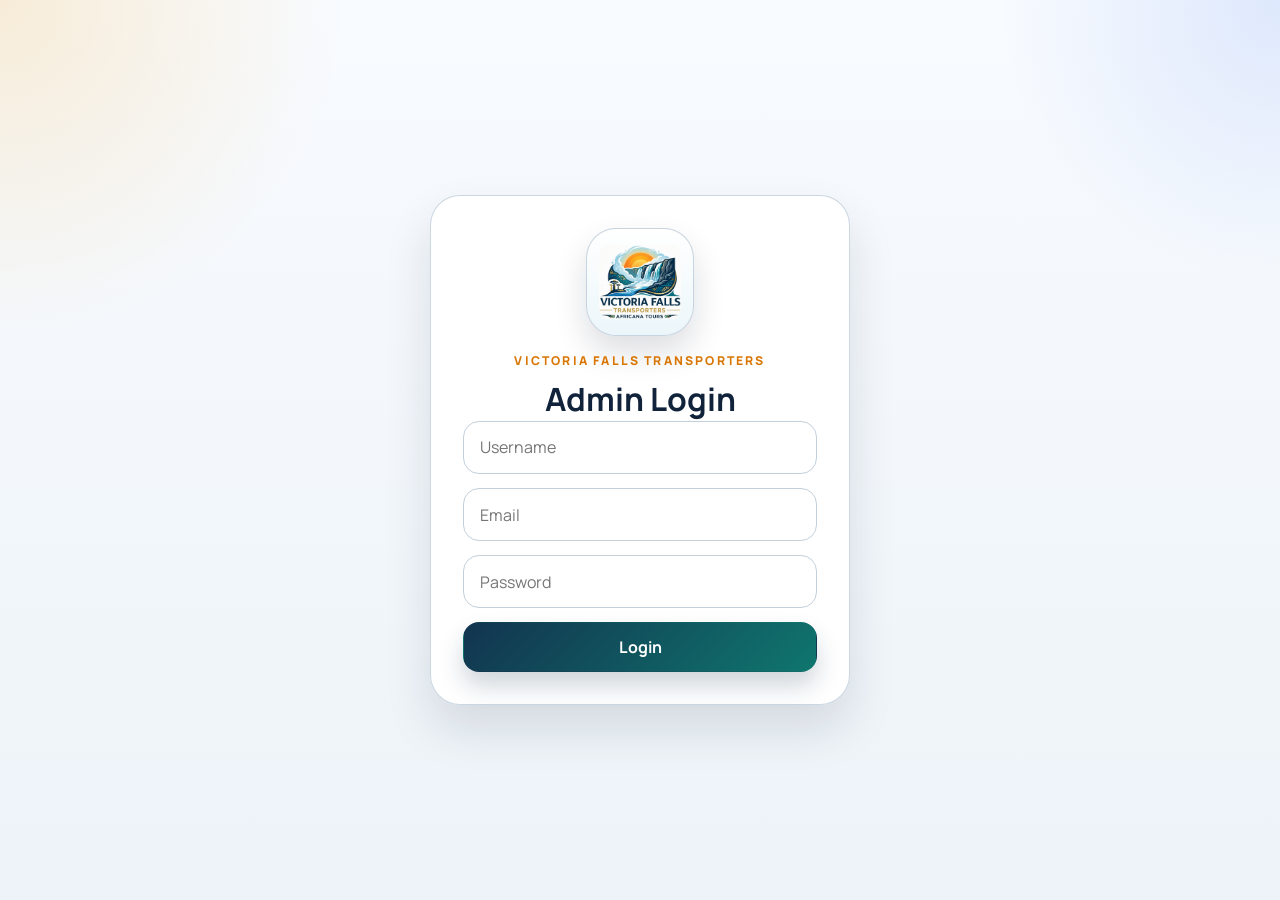
<file: index.html>
<!DOCTYPE html>
<html lang="en">
<head>
  <meta charset="UTF-8">
  <meta name="viewport" content="width=device-width, initial-scale=1.0">
  <title>Admin Login</title>
  <link rel="preconnect" href="https://fonts.googleapis.com">
  <link rel="preconnect" href="https://fonts.gstatic.com" crossorigin>
  <link href="https://fonts.googleapis.com/css2?family=Manrope:wght@400;500;600;700;800&display=swap" rel="stylesheet">
  <link rel="stylesheet" href="./css/style.css">
</head>
<body class="admin-auth-page">

<main class="auth-card">
  <img src="images/logo.png" alt="Victoria Falls Transporters logo" class="auth-logo">
  <p class="auth-kicker">Victoria Falls Transporters</p>
  <h2>Admin Login</h2>
  

  <form id="loginForm" class="auth-form">
    <input id="username" placeholder="Username" required>
    <input id="email" type="email" placeholder="Email" required>
    <input id="password" type="password" placeholder="Password" required>
    <button type="submit" class="auth-submit">Login</button>
  </form>
</main>

<script src="admin-login.js"></script>

</body>
</html>
</file>
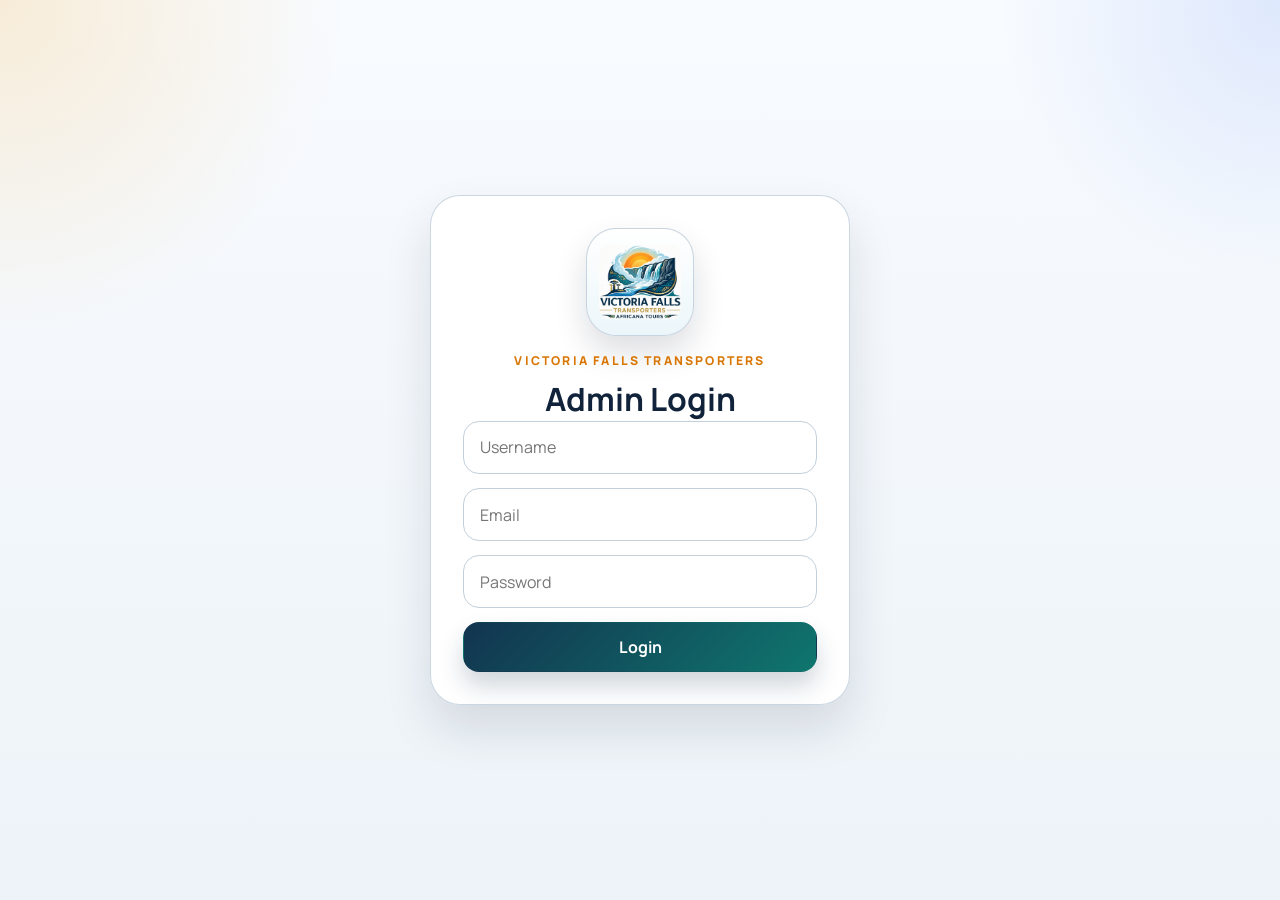
<file: admin-dashboard.html>
<!DOCTYPE html>
<html lang="en">
<head>
<meta charset="UTF-8" />
<meta name="viewport" content="width=device-width, initial-scale=1.0" />
<title>Admin Dashboard | Victoria Falls Transporters</title>


<link rel="preconnect" href="https://fonts.googleapis.com">
<link rel="preconnect" href="https://fonts.gstatic.com" crossorigin>
<link href="https://fonts.googleapis.com/css2?family=Manrope:wght@400;500;600;700;800&display=swap" rel="stylesheet">

<link rel="stylesheet" href="./css/style.css">
</head>

<body class="admin-dashboard-page">

<header class="admin-header">
  <div class="admin-header-inner">
    <div class="admin-brand">
      <img src="images/logo.png" alt="Victoria Falls Transporters logo" class="admin-logo">
      <div class="admin-brand-copy">
        <p class="admin-kicker">Victoria Falls Transporters</p>
        <h1>Booking Management Dashboard</h1>
      </div>
    </div>
    <div class="admin-actions">
      <button class="admin-btn-secondary" type="button" onclick="goToEnquiryDashboard()">Enquiry Dashboard</button>
      <button class="admin-btn" type="button" onclick="goToAdminSetup()">Add Admin</button>
      <button class="admin-btn-danger" type="button" onclick="logout()">Logout</button>
    </div>
  </div>
</header>

<main class="dashboard-container">
  <section class="dashboard-intro">
    <h2>Booking overview</h2>
  </section>

  <section class="dashboard-panel">
    <div class="table-shell">
      <table class="admin-table">
        <thead>
          <tr>
            <th>Ref</th>
            <th>Name</th>
            <th>Email</th>
            <th>Arrival Date</th>
            <th>Total</th>
            <th>Actions</th>
          </tr>
        </thead>
        <tbody id="bookingTable"></tbody>
      </table>
    </div>
  </section>
</main>

<script>
const API_BASE =
  window.location.hostname === "localhost" ||
  window.location.hostname === "127.0.0.1"
    ? "http://localhost:5000"
    : "https://vft-backend.onrender.com";

const token = localStorage.getItem("adminToken");

if (!token) {
  window.location.href = "index.html";
}

/* Logout ONLY on real auth failure */
function handleAuth(res) {
  if (res.status === 401 || res.status === 403) {
    localStorage.removeItem("adminToken");
    alert("Session expired. Please login again.");
    window.location.href = "index.html";
    throw new Error("AUTH_EXPIRED");
  }
  return res;
}

let bookings = [];

function formatArrivalDate(arrivalDate) {
  if (!arrivalDate) {
    return "Not provided";
  }

  const parsedDate = new Date(arrivalDate);
  if (Number.isNaN(parsedDate.getTime())) {
    return arrivalDate;
  }

  return parsedDate.toLocaleDateString("en-GB", {
    day: "2-digit",
    month: "short",
    year: "numeric"
  });
}

fetch(`${API_BASE}/api/admin/bookings`, {
  headers: { Authorization: `Bearer ${token}` }
})
.then(handleAuth)
.then(async res => {
  const data = await res.json().catch(() => ([]));
  if (!res.ok) {
    throw new Error(data.message || "Failed to fetch bookings");
  }
  return data;
})
.then(data => {
  bookings = data;
  renderTable();
})
.catch(err => {
  if (err.message !== "AUTH_EXPIRED") {
    alert(err.message || "Failed to fetch bookings");
  }
});

function renderTable() {
  const table = document.getElementById("bookingTable");
  table.innerHTML = "";

  if (!bookings.length) {
    table.innerHTML = `
      <tr>
        <td colspan="6" style="text-align:center; padding:1rem;">No bookings found</td>
      </tr>`;
    return;
  }

  bookings.forEach(b => {
    table.innerHTML += `
      <tr>
        <td>${b.bookingRef}</td>
        <td>${b.name}</td>
        <td>${b.email}</td>
        <td>${formatArrivalDate(b.arrivalDate)}</td>
        <td>$${b.totalPrice}</td>
        <td class="actions">
          <button class="view-btn" onclick="viewBookingServices('${b._id}')">View</button>
          <button class="print" onclick="printReceipt('${b._id}')">Print</button>
          <button class="delete" onclick="deleteBooking('${b._id}')">Delete</button>
        </td>
      </tr>`;
  });
}

function viewBookingServices(id) {
  const booking = bookings.find(item => item._id === id);
  if (!booking) {
    alert("Booking not found.");
    return;
  }

  const services = Array.isArray(booking.services) && booking.services.length
    ? booking.services.map((s, i) =>
        `${i + 1}. ${s?.name || "Unnamed service"} - $${s?.price ?? 0}`
      ).join("\n")
    : "No services recorded.";

  alert(`
Booking Ref: ${booking.bookingRef}
Customer: ${booking.name}
Email: ${booking.email}
Arrival Date: ${formatArrivalDate(booking.arrivalDate)}
Total: $${booking.totalPrice}

Selected Services:
${services}
`);
}

function printReceipt(id) {
  fetch(`${API_BASE}/api/admin/bookings/${id}/receipt`, {
    headers: { Authorization: `Bearer ${token}` }
  })
  .then(handleAuth)
  .then(res => {
    if (!res.ok) throw new Error("Failed to generate PDF");
    return res.blob();
  })
  .then(blob => {
    const url = URL.createObjectURL(blob);
    const a = document.createElement("a");
    a.href = url;
    a.download = `receipt-${id}.pdf`;
    document.body.appendChild(a);
    a.click();
    a.remove();
    URL.revokeObjectURL(url);
  })
  .catch(err => alert(err.message));
}

function deleteBooking(id) {
  fetch(`${API_BASE}/api/admin/bookings/${id}`, {
    method: "DELETE",
    headers: { Authorization: `Bearer ${token}` }
  })
  .then(handleAuth)
  .then(res => res.json())
  .then(() => {
    bookings = bookings.filter(b => b._id !== id);
    renderTable();
  })
  .catch(err => {
    if (err.message !== "AUTH_EXPIRED") {
      alert(err.message || "Failed to delete booking");
    }
  });
}

function goToAdminSetup() {
  window.location.href = "admin-setup.html";
}

function goToEnquiryDashboard() {
  window.location.href = "enquiry-dashboard.html";
}

function logout() {
  localStorage.removeItem("adminToken");
  window.location.href = "index.html";
}
</script>

</body>
</html>
</file>
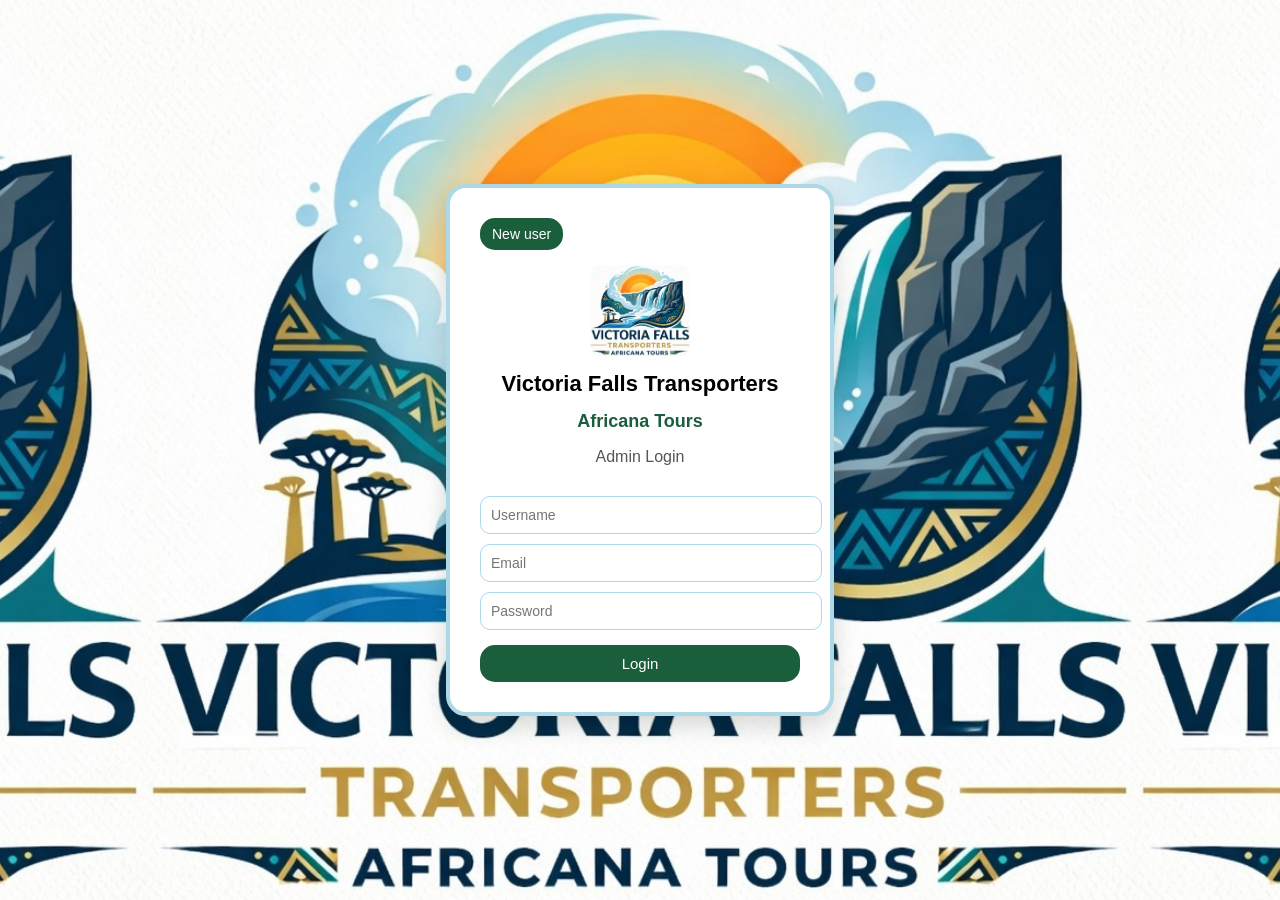
<file: admin-login.html>
<!DOCTYPE html>
<html lang="en">
<head>
  <meta charset="UTF-8">
  <title>Admin Login | Victoria Falls Transporters</title>
  <meta name="viewport" content="width=device-width, initial-scale=1.0">

  <style>
    body {
      font-family: Arial, sans-serif;
      background-image: url("images/logo.png");
      background-size: contain;
      background-repeat: repeat-x;
      background-position: center;
      display: flex;
      justify-content: center;
      align-items: center;
      height: 100vh;
      margin: 0;
    }

    .login-box {
      background: #ffffff;
      border: 4px solid lightblue;
      padding: 30px;
      width: 320px;
      border-radius: 20px;
      box-shadow: 0 10px 25px rgba(0, 0, 0, 0.15);
    }

    img {
      width: 100px;
      display: block;
      margin: 0 auto 15px;
      border-radius: 10px;
    }

    h1 {
      text-align: center;
      font-size: 22px;
      margin-bottom: 4px;
    }

    h2 {
      text-align: center;
      font-size: 18px;
      margin-bottom: 10px;
      color: #1b5e3c;
    }

    p {
      text-align: center;
      color: #555;
      margin-bottom: 20px;
    }

    input {
      width: 100%;
      padding: 10px;
      margin-top: 10px;
      border: 1px solid lightblue;
      border-radius: 10px;
      font-size: 14px;
    }

    button {
      width: 100%;
      padding: 10px;
      margin-top: 15px;
      background: #1b5e3c;
      color: white;
      border: none;
      cursor: pointer;
      border-radius: 15px;
      font-size: 15px;
    }

    button:hover {
      background: #15442b;
    }
    .btn2 {
      display: inline-block;
      margin-bottom: 15px;
      padding: 8px 12px;
      background: #1b5e3c;
      color: white;
      text-decoration: none;
      border-radius: 15px;
      font-size: 14px;
    }
  </style>
</head>

<body>

  <div class="login-box">
    <a href="admin-setup.html" class="btn2">New user</a>
    <img src="images/logo.png" alt="Victoria Falls Africana Tours logo">

    <h1>Victoria Falls Transporters</h1>
    <h2>Africana Tours</h2>
    <p>Admin Login</p>

    <form id="loginForm">
      <input type="text" id="username" placeholder="Username" required>
      <input type="email" id="email" placeholder="Email" required>
      <input type="password" id="password" placeholder="Password" required>
      <button type="submit">Login</button>
    </form>
  </div>

 <script>
  const form = document.getElementById("loginForm");

  form.addEventListener("submit", async (e) => {
    e.preventDefault();

    const username = document.getElementById("username").value.trim();
    const email = document.getElementById("email").value.trim().toLowerCase();
    const password = document.getElementById("password").value;

    try {
      const res = await fetch(
        "https://vft-backend.onrender.com/api/admin/login",
        {
          method: "POST",
          headers: { "Content-Type": "application/json" },
          body: JSON.stringify({ username, email, password })
        }
      );

      const data = await res.json();

      if (!res.ok) {
        alert(data.message || "Login failed");
        return;
      }

      localStorage.setItem("adminToken", data.token);
      window.location.href = "admin-dashboard.html";

    } catch (err) {
      alert("Cannot connect to server");
      console.error(err);
    }
  });
</script>

</body>
</html>
</file>
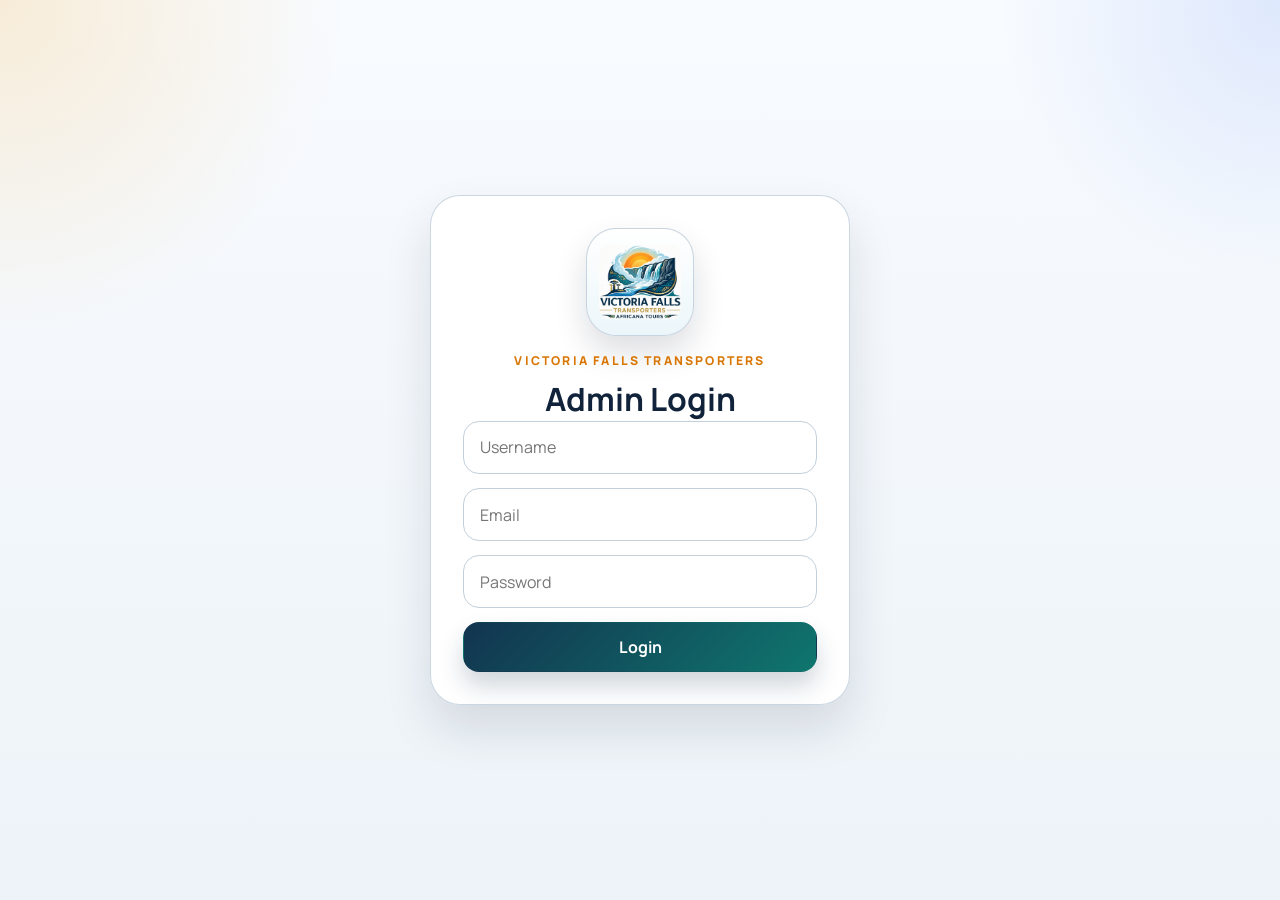
<file: admin-setup.html>
<!DOCTYPE html>
<html lang="en">
<head>
<meta charset="UTF-8">
<meta name="viewport" content="width=device-width, initial-scale=1.0">
<title>Admin Setup</title>
<link rel="preconnect" href="https://fonts.googleapis.com">
<link rel="preconnect" href="https://fonts.gstatic.com" crossorigin>
<link href="https://fonts.googleapis.com/css2?family=Manrope:wght@400;500;600;700;800&display=swap" rel="stylesheet">
<link rel="stylesheet" href="./css/style.css">
</head>

<body class="admin-auth-page">

<main class="auth-card">
  <img src="images/logo.png" alt="Victoria Falls Transporters logo" class="auth-logo">
  <p class="auth-kicker">Victoria Falls Transporters</p>
  <h2>Initial Admin Setup</h2>
 
  <form id="setupForm" class="auth-form">
    <input type="text" id="username" placeholder="Username" required>
    <input type="email" id="email" placeholder="Email" required>
    <input type="password" id="password" placeholder="Password" required>
    <button class="auth-submit">Create Admin</button>
  </form>
</main>

<script>
const API_BASE_URL = window.location.hostname === "localhost"
  || window.location.hostname === "127.0.0.1"
  ? "http://localhost:5000"
  : "https://vft-backend.onrender.com";
const token = localStorage.getItem("adminToken");
if (!token) {
  alert("Unauthorized");
  window.location.href = "index.html";
}

document.getElementById("setupForm").addEventListener("submit", async e => {
  e.preventDefault();

  const res = await fetch(
    `${API_BASE_URL}/api/admin/setup`,
    {
      method: "POST",
      headers: { "Content-Type": "application/json" },
      body: JSON.stringify({
        username: username.value,
        email: email.value,
        password: password.value
      })
    }
  );

  const data = await res.json();

  if (!res.ok) {
    alert(data.message);
    return;
  }

  alert("Admin created successfully");
  window.location.href = "index.html";
});
</script>

</body>
</html>
</file>
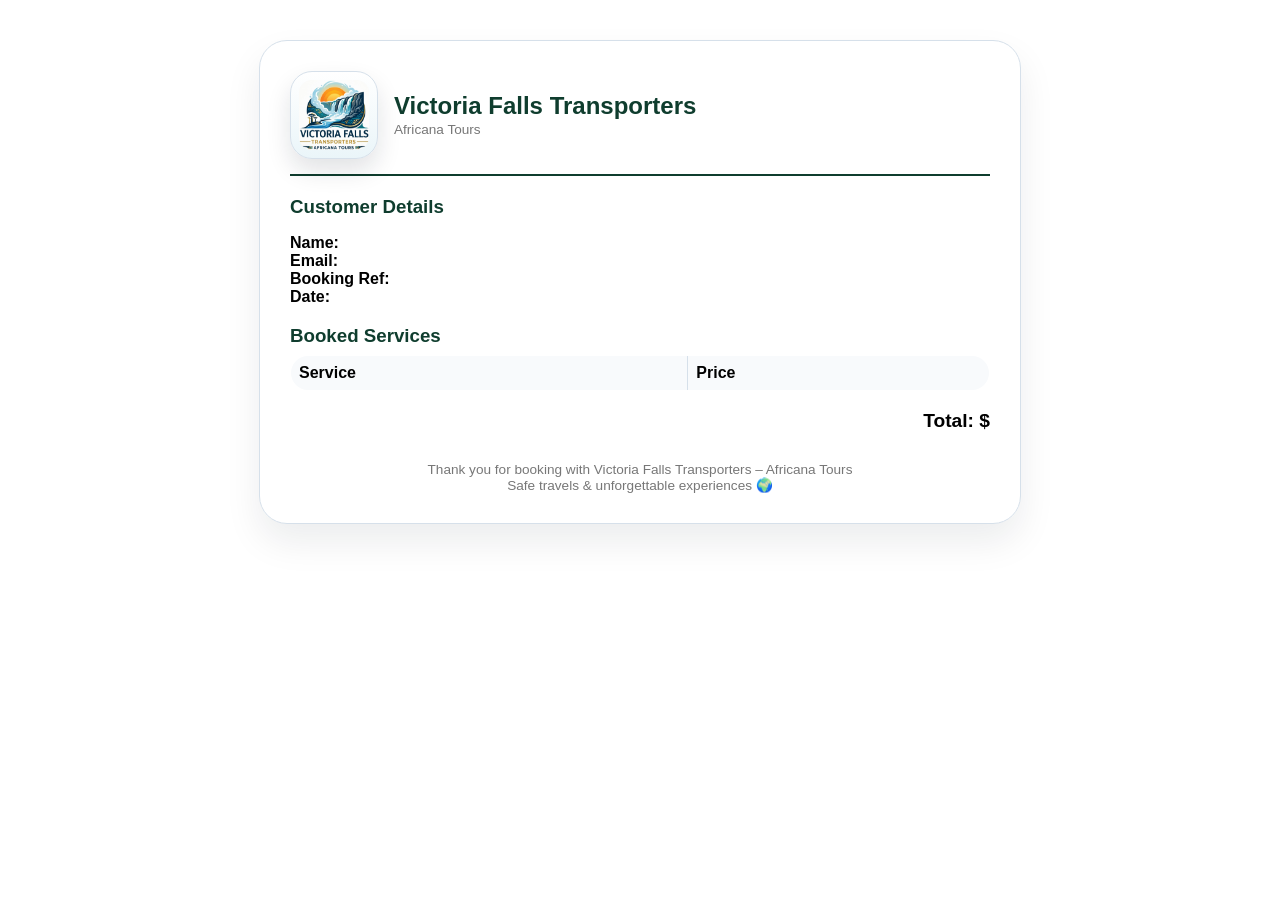
<file: Booking Receipt.html>
<!DOCTYPE html>
<html lang="en">
<head>
<meta charset="UTF-8">
<title>Booking Receipt</title>

<style>
body {
  font-family: Arial, sans-serif;
  margin: 0;
  padding: 40px;
  background: white;
}

.receipt {
  max-width: 700px;
  margin: auto;
  border: 1px solid #d6e0ea;
  border-radius: 28px;
  padding: 30px;
  box-shadow: 0 18px 36px rgba(15, 23, 42, 0.08);
}

.header {
  display: flex;
  align-items: center;
  gap: 16px;
  border-bottom: 2px solid #0f3d2e;
  padding-bottom: 15px;
  margin-bottom: 20px;
}

.logo {
  width: 70px;
  height: 70px;
  border-radius: 22px;
  background: linear-gradient(180deg, rgba(255, 255, 255, 0.98) 0%, rgba(234, 245, 249, 0.98) 100%);
  padding: 8px;
  border: 1px solid #d6e0ea;
  box-shadow: 0 12px 24px rgba(15, 23, 42, 0.12);
}

.company h2 {
  margin: 0;
  color: #0f3d2e;
}

.company span {
  font-size: 0.85rem;
  color: #777;
}

.section {
  margin-bottom: 18px;
}

.section h3 {
  margin-bottom: 8px;
  color: #0f3d2e;
}

table {
  width: 100%;
  border-collapse: collapse;
  border: 1px solid #d6e0ea;
  border-radius: 18px;
  overflow: hidden;
}

th, td {
  padding: 8px;
  border: 1px solid #d6e0ea;
  text-align: left;
}

th {
  background: #f8fafc;
}

.total {
  text-align: right;
  font-size: 1.2rem;
  font-weight: bold;
}

.footer {
  margin-top: 30px;
  text-align: center;
  font-size: 0.85rem;
  color: #777;
}

@media print {
  body {
    padding: 0;
  }
}
</style>
</head>

<body>

<div class="receipt">
  <div class="header">
    <img src="images/logo.png" class="logo">
    <div class="company">
      <h2>Victoria Falls Transporters</h2>
      <span>Africana Tours</span>
    </div>
  </div>

  <div class="section">
    <h3>Customer Details</h3>
    <p>
      <strong>Name:</strong> <span id="name"></span><br>
      <strong>Email:</strong> <span id="email"></span><br>
      <strong>Booking Ref:</strong> <span id="ref"></span><br>
      <strong>Date:</strong> <span id="date"></span>
    </p>
  </div>

  <div class="section">
    <h3>Booked Services</h3>
    <table>
      <thead>
        <tr>
          <th>Service</th>
          <th>Price</th>
        </tr>
      </thead>
      <tbody id="services"></tbody>
    </table>
  </div>

  <p class="total">Total: $<span id="total"></span></p>

  <div class="footer">
    Thank you for booking with Victoria Falls Transporters – Africana Tours<br>
    Safe travels & unforgettable experiences 🌍
  </div>
</div>

<script>
const API_BASE_URL = window.location.hostname === "localhost"
  || window.location.hostname === "127.0.0.1"
  ? "http://localhost:5000"
  : "https://vft-backend.onrender.com";
const params = new URLSearchParams(window.location.search);
const id = params.get("id");

fetch(`${API_BASE_URL}/api/admin/bookings/${id}`)
.then(res => res.json())
.then(b => {
  document.getElementById("name").textContent = b.name;
  document.getElementById("email").textContent = b.email;
  document.getElementById("ref").textContent = b.bookingRef;
  document.getElementById("date").textContent =
    new Date(b.createdAt).toLocaleDateString();

  document.getElementById("total").textContent = b.totalPrice;

  const services = document.getElementById("services");
  b.services.forEach(s => {
    services.innerHTML += `
      <tr>
        <td>${s.name}</td>
        <td>$${s.price}</td>
      </tr>`;
  });

  window.print();
});
</script>

</body>
</html>
</file>
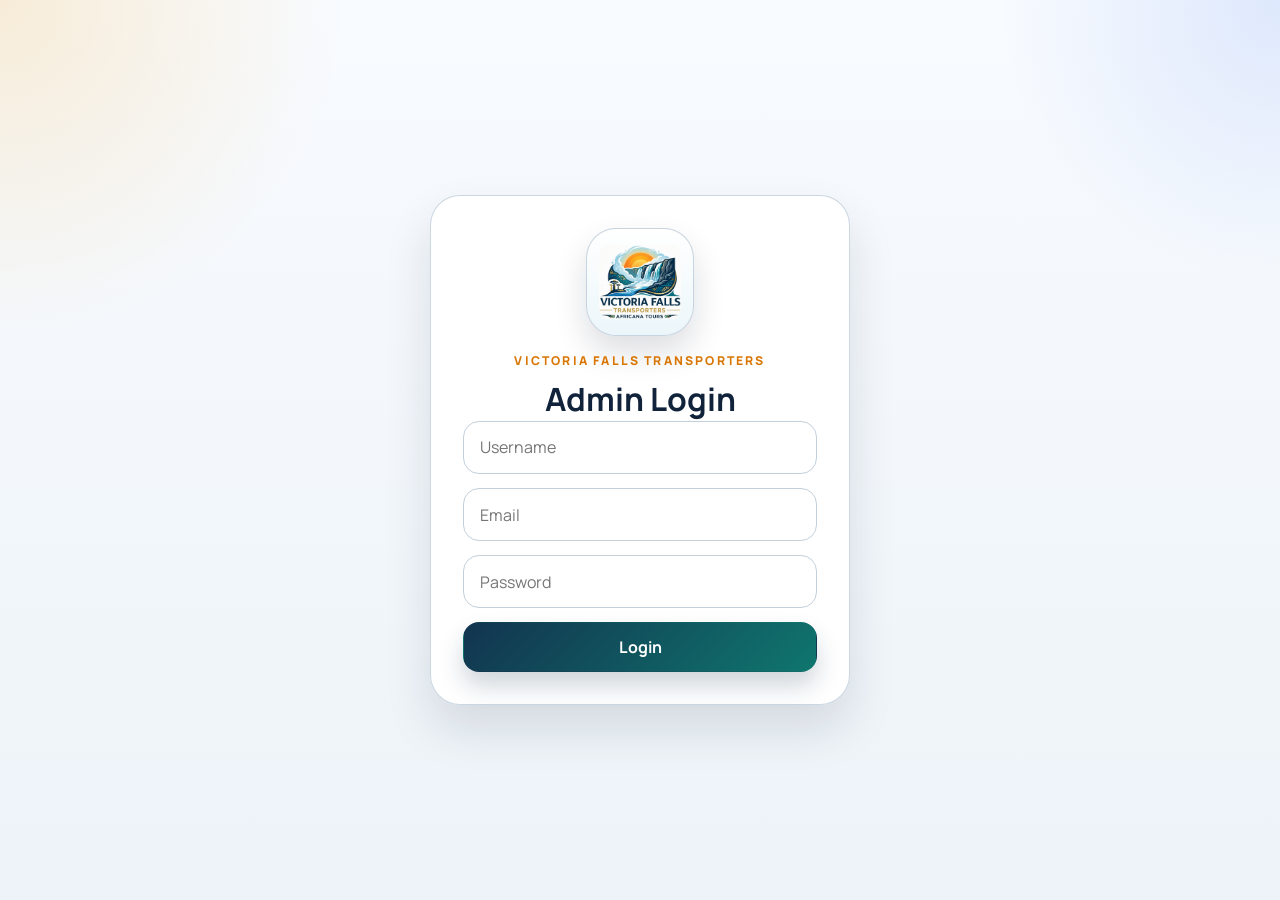
<file: enquiry-dashboard.html>
<!DOCTYPE html>
<html lang="en">
<head>
  <meta charset="UTF-8" />
  <meta name="viewport" content="width=device-width, initial-scale=1.0"/>
  <title>Enquiry Dashboard | Victoria Falls Transporters</title>
  <link rel="preconnect" href="https://fonts.googleapis.com">
  <link rel="preconnect" href="https://fonts.gstatic.com" crossorigin>
  <link href="https://fonts.googleapis.com/css2?family=Manrope:wght@400;500;600;700;800&display=swap" rel="stylesheet">
  <link rel="stylesheet" href="./css/style.css">
</head>
<body class="admin-dashboard-page">

<header class="admin-header">
  <div class="admin-header-inner">
    <div class="admin-brand">
      <img src="images/logo.png" alt="Victoria Falls Transporters logo" class="admin-logo">
      <div class="admin-brand-copy">
        <p class="admin-kicker">Victoria Falls Transporters</p>
        <h1>Accommodation Enquiries Dashboard</h1>
      </div>
    </div>
    <div class="admin-actions">
      <button class="admin-btn-secondary" type="button" onclick="window.location.href='admin-dashboard.html'">Back to Admin Dashboard</button>
    </div>
  </div>
</header>

<main class="dashboard-container">
  <section class="dashboard-intro">
    <h2>Enquiry overview</h2>
  </section>

  <section class="stats">
    <div class="stat-card">
      <h3>Total Enquiries</h3>
      <p id="totalEnquiries">0</p>
    </div>
    <div class="stat-card">
      <h3>New</h3>
      <p id="newEnquiries">0</p>
    </div>
    <div class="stat-card">
      <h3>Confirmed</h3>
      <p id="confirmedEnquiries">0</p>
    </div>
    <div class="stat-card">
      <h3>Pending</h3>
      <p id="pendingEnquiries">0</p>
    </div>
  </section>

  <section class="dashboard-panel">
    <div class="filter-bar">
      <input type="text" id="searchInput" placeholder="Search name, email, phone" />
      <select id="statusFilter">
        <option value="">All Status</option>
        <option value="new">New</option>
        <option value="contacted">Contacted</option>
        <option value="confirmed">Confirmed</option>
        <option value="cancelled">Cancelled</option>
      </select>
    </div>

    <div class="table-shell">
      <table class="admin-table">
        <thead>
          <tr>
            <th>Name</th>
            <th>Email</th>
            <th>Room</th>
            <th>Check-in</th>
            <th>Check-out</th>
            <th>Status</th>
            <th>Actions</th>
          </tr>
        </thead>
        <tbody id="enquiryTable">
          <!-- JS will inject rows here -->
        </tbody>
      </table>
    </div>
  </section>

</main>

<script src="./js/enquiries.js"></script>
</body>
</html>
</file>
<file: css/style.css>
:root {
  --admin-bg-top: #f8fbff;
  --admin-bg-bottom: #edf3f8;
  --admin-ink: #10233b;
  --admin-muted: #5a6f86;
  --admin-line: #d6e0ea;
  --admin-line-strong: #c2d0dc;
  --admin-card: rgba(255, 255, 255, 0.96);
  --admin-shadow: 0 18px 40px rgba(15, 23, 42, 0.08);
  --admin-shadow-strong: 0 24px 48px rgba(15, 23, 42, 0.12);
  --admin-brand-start: #0f172a;
  --admin-brand-mid: #12344f;
  --admin-brand-end: #0f766e;
  --admin-accent: #f59e0b;
  --admin-accent-deep: #d97706;
  --admin-success: #166534;
  --admin-danger: #b91c1c;
  --admin-primary: #2563eb;
}

* {
  box-sizing: border-box;
}

body {
  margin: 0;
  min-height: 100vh;
  font-family: "Manrope", Arial, sans-serif;
  color: var(--admin-ink);
  background:
    radial-gradient(circle at top left, rgba(245, 158, 11, 0.16), transparent 22%),
    radial-gradient(circle at top right, rgba(37, 99, 235, 0.12), transparent 18%),
    linear-gradient(180deg, var(--admin-bg-top) 0%, var(--admin-bg-bottom) 100%);
}

img {
  max-width: 100%;
  display: block;
}

button,
input,
select {
  font: inherit;
}

.admin-auth-page {
  display: flex;
  align-items: center;
  justify-content: center;
  padding: 24px;
}

.auth-card {
  width: min(100%, 420px);
  padding: 2rem;
  background: var(--admin-card);
  border: 1px solid rgba(194, 208, 220, 0.85);
  border-radius: 30px;
  box-shadow: var(--admin-shadow-strong);
  backdrop-filter: blur(10px);
}

.auth-logo {
  width: 108px;
  height: 108px;
  margin: 0 auto 1rem;
  object-fit: contain;
  padding: 0.75rem;
  border-radius: 30px;
  background: linear-gradient(180deg, rgba(255, 255, 255, 0.98) 0%, rgba(235, 246, 250, 0.98) 100%);
  border: 1px solid rgba(194, 208, 220, 0.9);
  box-shadow: 0 16px 32px rgba(15, 23, 42, 0.14);
}

.auth-kicker {
  margin: 0 0 0.5rem;
  text-align: center;
  font-size: 0.76rem;
  font-weight: 800;
  letter-spacing: 0.18em;
  text-transform: uppercase;
  color: var(--admin-accent-deep);
}

.auth-card h2 {
  margin: 0;
  text-align: center;
  font-size: 2rem;
  color: var(--admin-ink);
}

.auth-copy {
  margin: 0.7rem 0 1.5rem;
  text-align: center;
  color: var(--admin-muted);
  line-height: 1.7;
}

.auth-form {
  display: grid;
  gap: 0.9rem;
}

.auth-form input {
  width: 100%;
  min-height: 50px;
  padding: 0.9rem 1rem;
  border: 1px solid var(--admin-line-strong);
  border-radius: 16px;
  background: #ffffff;
  color: var(--admin-ink);
}

.auth-form input:focus,
.filter-bar input:focus,
.filter-bar select:focus {
  outline: none;
  border-color: rgba(245, 158, 11, 0.9);
  box-shadow: 0 0 0 4px rgba(245, 158, 11, 0.14);
}

.auth-submit,
.admin-btn,
.admin-btn-secondary,
.admin-btn-danger {
  display: inline-flex;
  align-items: center;
  justify-content: center;
  min-height: 48px;
  padding: 0.8rem 1.2rem;
  border: 1px solid transparent;
  border-radius: 16px;
  cursor: pointer;
  text-decoration: none;
  font-weight: 700;
  transition: transform 0.2s ease, box-shadow 0.2s ease, background-color 0.2s ease;
}

.auth-submit,
.admin-btn {
  color: #ffffff;
  background: linear-gradient(135deg, var(--admin-brand-mid) 0%, var(--admin-brand-end) 100%);
  box-shadow: 0 14px 24px rgba(18, 52, 79, 0.2);
}

.admin-btn-secondary {
  color: var(--admin-ink);
  background: rgba(255, 255, 255, 0.88);
  border-color: var(--admin-line);
}

.admin-btn-danger {
  color: #ffffff;
  background: linear-gradient(135deg, #dc2626 0%, #b91c1c 100%);
  box-shadow: 0 14px 24px rgba(185, 28, 28, 0.18);
}

.auth-submit:hover,
.admin-btn:hover,
.admin-btn-secondary:hover,
.admin-btn-danger:hover {
  transform: translateY(-1px);
}

.admin-dashboard-page {
  background:
    radial-gradient(circle at top left, rgba(245, 158, 11, 0.12), transparent 18%),
    radial-gradient(circle at right, rgba(20, 184, 166, 0.1), transparent 16%),
    linear-gradient(180deg, #f7fafc 0%, #edf4f8 100%);
}

.admin-header {
  background: linear-gradient(135deg, var(--admin-brand-start) 0%, var(--admin-brand-mid) 58%, var(--admin-brand-end) 100%);
  color: #ffffff;
  box-shadow: 0 16px 32px rgba(15, 23, 42, 0.18);
}

.admin-header-inner {
  max-width: 1240px;
  margin: 0 auto;
  padding: 1.2rem 24px;
  display: flex;
  align-items: center;
  justify-content: space-between;
  gap: 1rem;
  flex-wrap: wrap;
}

.admin-brand {
  display: flex;
  align-items: center;
  gap: 1rem;
}

.admin-logo {
  width: 66px;
  height: 66px;
  object-fit: contain;
  padding: 0.45rem;
  border-radius: 22px;
  background: linear-gradient(180deg, rgba(255, 255, 255, 0.98) 0%, rgba(228, 242, 248, 0.95) 100%);
  border: 1px solid rgba(255, 255, 255, 0.34);
  box-shadow: 0 16px 28px rgba(15, 23, 42, 0.18);
}

.admin-brand-copy {
  display: grid;
  gap: 0.2rem;
}

.admin-brand-copy h1 {
  margin: 0;
  font-size: clamp(1.35rem, 2vw, 1.7rem);
}

.admin-brand-copy span {
  color: rgba(226, 232, 240, 0.84);
  font-size: 0.95rem;
}

.admin-kicker {
  margin: 0;
  font-size: 0.75rem;
  font-weight: 800;
  letter-spacing: 0.18em;
  text-transform: uppercase;
  color: #fde68a;
}

.admin-actions {
  display: flex;
  align-items: center;
  gap: 0.75rem;
  flex-wrap: wrap;
}

.dashboard-container {
  max-width: 1240px;
  margin: 0 auto;
  padding: 2rem 24px 3rem;
}

.dashboard-intro,
.dashboard-panel {
  background: var(--admin-card);
  border: 1px solid rgba(214, 224, 234, 0.92);
  border-radius: 28px;
  box-shadow: var(--admin-shadow);
}

.dashboard-intro {
  padding: 1.7rem 1.8rem;
  margin-bottom: 1.5rem;
}

.dashboard-intro h2 {
  margin: 0 0 0.5rem;
  font-size: clamp(1.8rem, 3vw, 2.4rem);
  color: var(--admin-ink);
}

.dashboard-intro p {
  margin: 0;
  color: var(--admin-muted);
  line-height: 1.7;
}

.stats {
  display: grid;
  grid-template-columns: repeat(auto-fit, minmax(200px, 1fr));
  gap: 1rem;
  margin-bottom: 1.5rem;
}

.stat-card {
  padding: 1.45rem;
  background: var(--admin-card);
  border: 1px solid rgba(214, 224, 234, 0.92);
  border-radius: 24px;
  box-shadow: var(--admin-shadow);
}

.stat-card h3 {
  margin: 0;
  font-size: 0.84rem;
  font-weight: 800;
  letter-spacing: 0.12em;
  text-transform: uppercase;
  color: #64748b;
}

.stat-card p {
  margin: 0.7rem 0 0;
  font-size: 2rem;
  font-weight: 800;
  color: var(--admin-ink);
}

.dashboard-panel {
  padding: 1.4rem;
}

.filter-bar {
  display: flex;
  gap: 1rem;
  margin-bottom: 1.2rem;
  flex-wrap: wrap;
}

.filter-bar input,
.filter-bar select {
  min-height: 48px;
  padding: 0.75rem 0.95rem;
  border-radius: 14px;
  border: 1px solid var(--admin-line-strong);
  background: #ffffff;
  color: var(--admin-ink);
}

.filter-bar input {
  min-width: min(320px, 100%);
  flex: 1 1 280px;
}

.filter-bar select {
  min-width: 180px;
}

.table-shell {
  overflow-x: auto;
  border: 1px solid var(--admin-line);
  border-radius: 22px;
  background: #ffffff;
}

table {
  width: 100%;
  border-collapse: collapse;
  background: #ffffff;
}

th,
td {
  padding: 0.95rem 1rem;
  border: 1px solid var(--admin-line);
  text-align: left;
  font-size: 0.9rem;
  vertical-align: top;
  overflow-wrap: anywhere;
}

th {
  background: #f8fafc;
  color: #334155;
  font-size: 0.79rem;
  font-weight: 800;
  letter-spacing: 0.08em;
  text-transform: uppercase;
}

tbody tr:nth-child(even) {
  background: #fbfdff;
}

tbody tr:hover {
  background: #f8fbfd;
}

.status {
  display: inline-flex;
  align-items: center;
  padding: 0.34rem 0.72rem;
  border-radius: 999px;
  font-size: 0.75rem;
  font-weight: 700;
}

.status.new {
  background: #dbeafe;
  color: #1e40af;
}

.status.contacted {
  background: #fef3c7;
  color: #92400e;
}

.status.confirmed {
  background: #dcfce7;
  color: var(--admin-success);
}

.status.cancelled {
  background: #fee2e2;
  color: #991b1b;
}

.status-dropdown {
  min-height: 40px;
  padding: 0.45rem 0.75rem;
  border: 1px solid var(--admin-line-strong);
  border-radius: 12px;
  font-weight: 700;
  background: #ffffff;
  color: var(--admin-ink);
}

.status-dropdown.new {
  background: #eff6ff;
}

.status-dropdown.contacted {
  background: #fffbeb;
}

.status-dropdown.confirmed {
  background: #f0fdf4;
}

.status-dropdown.cancelled {
  background: #fef2f2;
}

.actions {
  display: flex;
  align-items: center;
  gap: 0.5rem;
  flex-wrap: wrap;
}

.actions button {
  display: inline-flex;
  align-items: center;
  justify-content: center;
  min-width: 42px;
  min-height: 42px;
  border: 1px solid transparent;
  border-radius: 12px;
  cursor: pointer;
}

.view-btn,
.print {
  background: #dbeafe;
  color: var(--admin-primary);
}

.email {
  background: #dcfce7;
  color: var(--admin-success);
}

.delete-btn,
.delete {
  background: #fee2e2;
  color: var(--admin-danger);
}

@media (max-width: 768px) {
  .admin-header-inner,
  .admin-brand,
  .admin-actions {
    align-items: stretch;
  }

  .admin-brand {
    width: 100%;
  }

  .admin-actions {
    width: 100%;
  }

  .admin-btn,
  .admin-btn-secondary,
  .admin-btn-danger {
    flex: 1 1 180px;
  }

  .dashboard-container {
    padding: 1.4rem 16px 2rem;
  }

  .dashboard-intro,
  .dashboard-panel,
  .stat-card,
  .auth-card {
    border-radius: 24px;
  }
}

@media (max-width: 560px) {
  .admin-brand {
    flex-direction: column;
    align-items: flex-start;
  }

  .admin-actions,
  .filter-bar,
  .actions {
    flex-direction: column;
  }

  .admin-btn,
  .admin-btn-secondary,
  .admin-btn-danger,
  .filter-bar input,
  .filter-bar select,
  .actions button {
    width: 100%;
  }
}
</file>
